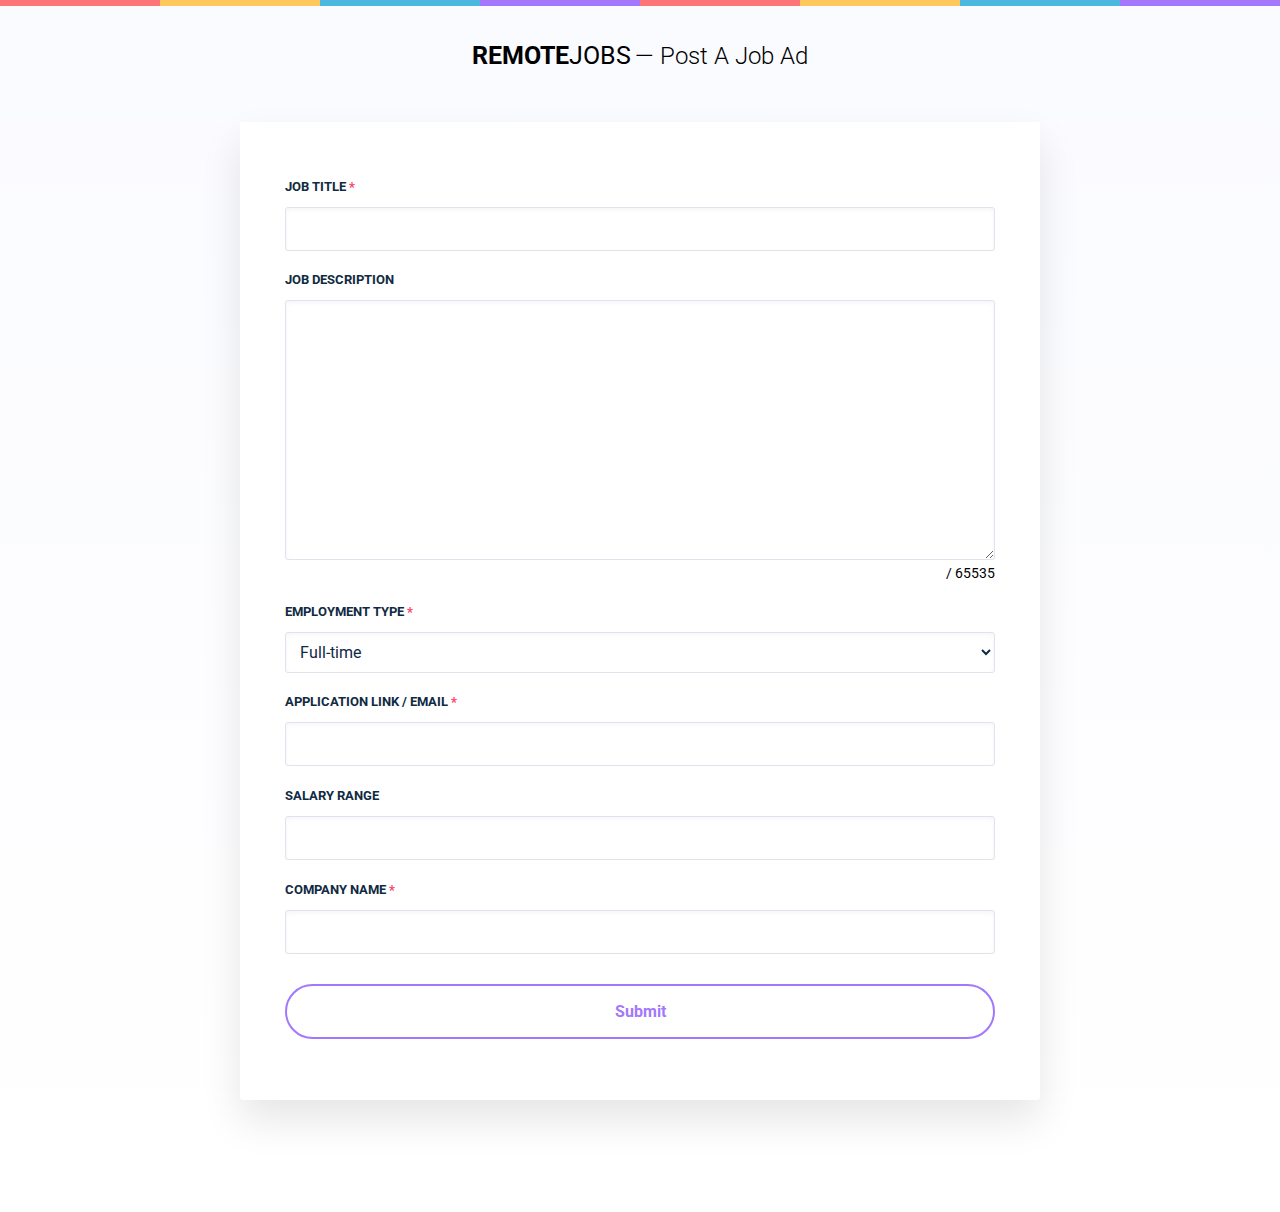
<file: postajob.html>
<!DOCTYPE html>
<html lang="en">
<head>
<meta charset="UTF-8">
<meta name="viewport" content="width=device-width, initial-scale=1">
<title>RemoteJobs</title>
<link href='https://fonts.googleapis.com/css?family=Roboto:300,400,700' rel='stylesheet' type='text/css'>
<link href='style.css' rel='stylesheet' type='text/css'>
</head>
<body>
<div class="border"></div>
<div class="submit_header">
	<div class="logo">
		<h1>Remote<span>Jobs</span></h1>
		<h2>Post A Job Ad</h2>
	</div>
</div>
<form id="submit-form" class="submit-form">
	<div class="field">
		<label class="field-label" for="name"><span>Job Title <span class="required-star">*</span></span></label>
		<input class="form-input" type="text" id="job-title" name="job-title">
	</div>
	<div class="field">
		<label class="field-label" for="job-description"><span>Job Description</span></label>
		<textarea class="form-input" id="job-description" name="job-description" rows="10" cols="50" maxlength="65535" oninput="countCharacters(this)"></textarea>
		<span id="char-counter"><span id="char-count"></span> / 65535</span>
	</div>
	<div class="field">
		<label class="field-label" for="employment-type"><span>Employment Type <span class="required-star">*</span></span></label>
		<select class="form-input" name="employment-type" id="employment-type" required>
			<option value="full-time">Full-time</option>
			<option value="part-time">Part-time</option>
			<option value="freelance">Freelance</option>
			<option value="contract">Contract</option>
		</select>
	</div>
	<div class="field">
		<label class="field-label" for="application-link"><span>Application Link / Email <span class="required-star">*</span></span></label>
		<input class="form-input" type="text" id="application-link" name="application-link">
	</div>
	<div class="field">
		<label class="field-label" for="salary-range"><span>Salary Range</span></label>
		<input class="form-input" type="text" id="salary-range" name="salary-range">
	</div>
	<div class="field">
		<label class="field-label" for="company-name"><span>Company Name <span class="required-star">*</span></span></label>
		<input class="form-input" type="text" id="company-name" name="company-name">
	</div>
	<div class="field">
		<input id="submit-btn" class="button full-btn" type="submit" />
	</div>
</form>
<div id="modal-overlay">
</div>
<div id="submitted-modal" class="modal">
	<h2>Your Job Ad Has Been Submitted</h2>
	<a class="button full-btn">Return Home</a><a class="button full-btn">Create Another</a>
</div>
<script>
var loginUser, loginToken = getCookie('token');
if(loginToken != null){
	loginUser = getCookie('user');
}

document.getElementById('submit-form').onsubmit = function(evt){
	evt.preventDefault();

	var data = {
		title: document.getElementById('job-title').value  + '¶' + document.getElementById('salary-range').value  + '¶' + document.getElementById('company-name').value,
		body: document.getElementById('application-link').value + '\n' + document.getElementById('job-description').value
	}
	var xhr = new XMLHttpRequest();

	xhr.addEventListener("readystatechange", function() {
		if(this.readyState === 4) {
			console.log("Added Issues:" + this.status);
			var addedItem = JSON.parse(this.responseText);
			var labels = [document.getElementById('employment-type').value];
			var xhr = new XMLHttpRequest();

			xhr.addEventListener("readystatechange", function() {
				if(this.readyState === 4){
					console.log("Added Labels:" + this.status);
					//document.getElementById('input-title').value = "";
					//document.getElementById('input-body').value = "";
					//fadeCenteredMessage('Your suggestion has been submitted', 'green');
				}
			});

			xhr.open("POST", "https://zeit.fuwuqi59.now.sh/git-addlabels?issuenum=" + addedItem.number + '&labels=' + JSON.stringify(labels));
			xhr.send();
		}
	});

	xhr.open("POST", "https://api.github.com/repos/fuwuqi59/testtitle/issues");
	xhr.setRequestHeader("Authorization", "token " + loginToken);
	xhr.send(JSON.stringify(data));
}

function countCharacters(el){
	document.getElementById("char-count").innerHTML = el.value.length;
}
function showModal(modal) {
	document.getElementById(modal).classList.add('show')
	const scrollY = document.documentElement.style.getPropertyValue('--scroll-y');
	const body = document.body;
	body.style.position = 'fixed';
	body.style.top = `-${scrollY}`;
};
function closeModal(modal){
	const body = document.body;
	const scrollY = body.style.top;
	body.style.position = '';
	body.style.top = '';
	window.scrollTo(0, parseInt(scrollY || '0') * -1);
	document.getElementById(modal).classList.remove('show');
}
window.onscroll = function() {
  document.documentElement.style.setProperty('--scroll-y', `${window.scrollY}px`);
};

function setCookie(name,value,days) {
    var expires = "";
    if (days) {
        var date = new Date();
        date.setTime(date.getTime() + (days*24*60*60*1000));
        expires = "; expires=" + date.toUTCString();
    }
    document.cookie = name + "=" + (value || "")  + expires + "; path=/";
}
function getCookie(name) {
    var nameEQ = name + "=";
    var ca = document.cookie.split(';');
    for(var i=0;i < ca.length;i++) {
        var c = ca[i];
        while (c.charAt(0)==' ') c = c.substring(1,c.length);
        if (c.indexOf(nameEQ) == 0) return c.substring(nameEQ.length,c.length);
    }
    return null;
}
function eraseCookie(name) {   
    document.cookie = name+'=; Max-Age=-99999999;';
}
function getUrlParameter(name) {
    name = name.replace(/[\[]/, '\\[').replace(/[\]]/, '\\]');
    var regex = new RegExp('[\\?&]' + name + '=([^&#]*)');
    var results = regex.exec(location.search);
    return results === null ? '' : decodeURIComponent(results[1].replace(/\+/g, ' '));
}
</script>
</body>
</html>
</file>
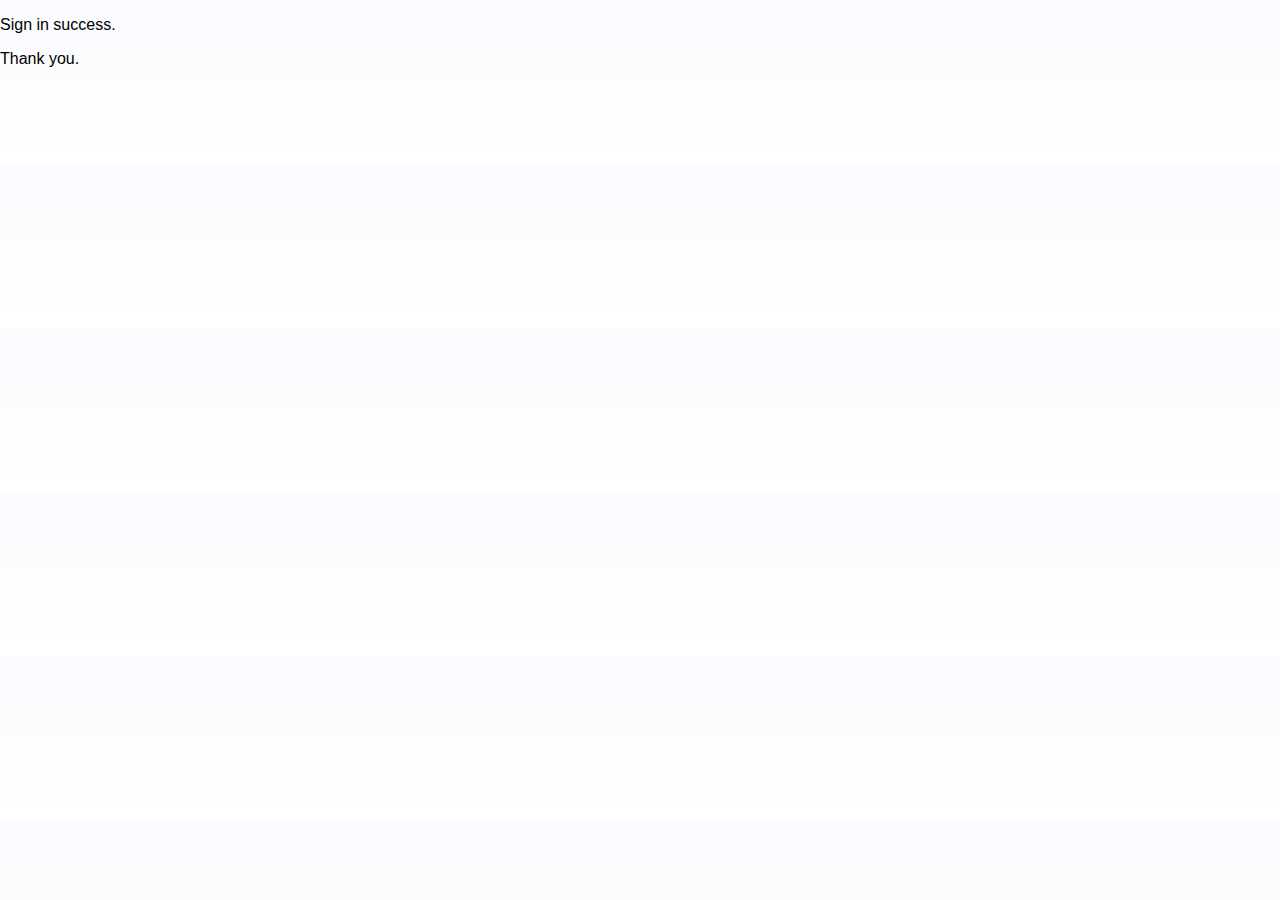
<file: signin.html>
<!DOCTYPE html>
<html lang="en">
<head>
<meta charset="UTF-8">
<meta name="viewport" content="width=device-width">
<link rel="stylesheet" type="text/css" href="style.css">
<title>Test LocalJokes</title>
</head>
<body>
<div id="signin-success">
	<p>Sign in success.</p>
	<p>Thank you.</p>
</div>
<script>
var token = getUrlParameter('token');
if(token != ''){
	setCookie('token', token, 7);
	getRequestWithToken("https://api.github.com/user", token, function(readyState, status, responseText){
			if(status == 200 && readyState === 4){
				userData = JSON.parse(responseText);
				setCookie('user', userData.login, 7);
				window.close('','_parent','');
			}
	});
} else {

}
function getRequestWithToken(url, token, callback){
	var xhr = new XMLHttpRequest();

	xhr.addEventListener("readystatechange", function() {
		callback(this.readyState, this.status, this.responseText);
	});

	xhr.open("GET", url);
	xhr.setRequestHeader("Authorization", "token " + token);
	xhr.send();
}
function getUrlParameter(name) {
    name = name.replace(/[\[]/, '\\[').replace(/[\]]/, '\\]');
    var regex = new RegExp('[\\?&]' + name + '=([^&#]*)');
    var results = regex.exec(location.search);
    return results === null ? '' : decodeURIComponent(results[1].replace(/\+/g, ' '));
}
function setCookie(name,value,days) {
    var expires = "";
    if (days) {
        var date = new Date();
        date.setTime(date.getTime() + (days*24*60*60*1000));
        expires = "; expires=" + date.toUTCString();
    }
    document.cookie = name + "=" + (value || "")  + expires + "; path=/";
}
function getCookie(name) {
    var nameEQ = name + "=";
    var ca = document.cookie.split(';');
    for(var i=0;i < ca.length;i++) {
        var c = ca[i];
        while (c.charAt(0)==' ') c = c.substring(1,c.length);
        if (c.indexOf(nameEQ) == 0) return c.substring(nameEQ.length,c.length);
    }
    return null;
}
function eraseCookie(name) {   
    document.cookie = name+'=; Max-Age=-99999999;';
}
</script>
</body>
</html>
</file>
<file: style.css>
* {
	box-sizing: border-box;
}
body{
	width: 100%;
	font-family: "Roboto", sans-serif;
	margin : 0px;
	padding-bottom: 5em;
	background: linear-gradient( 180deg, rgba(0, 41, 255, 0.02) 0%, rgba(0, 41, 255, 0) 100% );
}
.border{
	height: 6px;
	border:0;
	background-color: #fd7576;
	background-image: linear-gradient(to right, #fd7576, #fd7576 25%, #fec85d 25%, #fec85d 50%, #4db8de 50%, #4db8de 75%, #a378fc 75%, #a378fc 100%, #a378fc 100%);
	-webkit-background-size: 50% 100%;
	-moz-background-size: 50% 100%;
	background-size: 50% 100%; 
	
}

#menuToggle
{
	display: block;
	position: absolute;
	top: 30px;
	right: 30px;
	
	z-index: 1;
	
	-webkit-user-select: none;
	-moz-user-select: none;
	-ms-user-select: none;
	user-select: none;
}

#menuToggle input
{
	display: block;
	width: 40px;
	height: 32px;
	position: absolute;
	top: -7px;
	left: -5px;
	
	cursor: pointer;
	
	opacity: 0; /* hide this */
	z-index: 12; /* and place it over the hamburger */
	
	-webkit-touch-callout: none;
}

/*
 * Just a quick hamburger
 */
#menuToggle span
{
	display: block;
	width: 33px;
	height: 4px;
	margin-bottom: 5px;
	position: relative;
	
	background: #000;
	border-radius: 3px;
	
	z-index: 11;
	
	-webkit-transform-origin: 4px 0px;
	transform-origin: 4px 0px;
	-webkit-transition: background 0.5s cubic-bezier(0.77,0.2,0.05,1.0), opacity 0.55s ease, -webkit-transform 0.5s cubic-bezier(0.77,0.2,0.05,1.0);
	transition: background 0.5s cubic-bezier(0.77,0.2,0.05,1.0), opacity 0.55s ease, -webkit-transform 0.5s cubic-bezier(0.77,0.2,0.05,1.0);
	transition: transform 0.5s cubic-bezier(0.77,0.2,0.05,1.0), background 0.5s cubic-bezier(0.77,0.2,0.05,1.0), opacity 0.55s ease;
	transition: transform 0.5s cubic-bezier(0.77,0.2,0.05,1.0), background 0.5s cubic-bezier(0.77,0.2,0.05,1.0), opacity 0.55s ease, -webkit-transform 0.5s cubic-bezier(0.77,0.2,0.05,1.0);
}

#menuToggle span:first-child
{
	-webkit-transform-origin: 0% 0%;
	transform-origin: 0% 0%;
}

#menuToggle span:nth-last-child(2)
{
	-webkit-transform-origin: 0% 100%;
	transform-origin: 0% 100%;
}

/* 
 * Transform all the slices of hamburger
 * into a crossmark.
 */
#menuToggle input:checked ~ span
{
	opacity: 1;
	-webkit-transform: rotate(45deg) translate(-2px, -1px);
	transform: rotate(45deg) translate(-2px, -1px);
}

/*
 * But let's hide the middle one.
 */
#menuToggle input:checked ~ span:nth-last-child(3)
{
	opacity: 0;
	-webkit-transform: rotate(0deg) scale(0.2, 0.2);
	transform: rotate(0deg) scale(0.2, 0.2);
}

/*
 * Ohyeah and the last one should go the other direction
 */
#menuToggle input:checked ~ span:nth-last-child(2)
{
	opacity: 1;
	-webkit-transform: rotate(-45deg) translate(0, -1px);
	transform: rotate(-45deg) translate(0, -1px);
}

/*
 * Make this absolute positioned
 * at the top left of the screen
 */
#menu
{
	position: absolute;
	width: 300px;
	padding: 50px;
	padding-top: 125px;
	margin: 0;
	right: -100px; top: -30px;
	
	background: #fff;
	-webkit-font-smoothing: antialiased;
	/* to stop flickering of text in safari */
	
	-webkit-transform-origin: 0% 0%;
	
	transform-origin: 0% 0%;
	-webkit-transform: translate(100%, 0);
	transform: translate(100%, 0);
	
	-webkit-transition: -webkit-transform 0.5s cubic-bezier(0.77,0.2,0.05,1.0);
	
	transition: -webkit-transform 0.5s cubic-bezier(0.77,0.2,0.05,1.0);
	
	transition: transform 0.5s cubic-bezier(0.77,0.2,0.05,1.0);
	
	transition: transform 0.5s cubic-bezier(0.77,0.2,0.05,1.0), -webkit-transform 0.5s cubic-bezier(0.77,0.2,0.05,1.0);
	box-shadow: 0px 2px 40px 0 rgba(0,0,0,0.1);
	z-index: 10;
}

#menu a
{
	display:block;
	padding: 10px 0;
	font-size: 22px;
	color: black;
	text-decoration: none;
}

/*
 * And let's fade it in from the left
 */
#menuToggle input:checked ~ #menu
{
	-webkit-transform: scale(1.0, 1.0);
	transform: scale(1.0, 1.0);
	opacity: 1;
}

#app{
	width:750px;
	max-width: 90%;
	margin: 0 auto;
}
.main_header, .submit_header{
	margin: 1em 0 0;
}
.logo{
	display: block;
	text-align: center;
}
.logo h1{
	display:inline-block;
	margin: 0 auto;
	text-transform: uppercase;
	font-size: 1.54em;
}
.logo h1 span{
	font-weight: 400;
}
.logo h2{
	display: inline-block;
	font-weight: 300;
}
.logo h2:before{
	content: " —   ";
}

.main_header .logo h1{
	float: left;
	margin: 0 0 0 1em;
	text-transform: uppercase;
	padding-top: .2em;
	color :#34324b;
}

.nav{
	float:right;
	padding-top: .7em;
}
.nav a {
	color: #74718f;
	margin-left: 1em;
	text-decoration: none;
	font-weight: 550;
}
.current{
	color: #34324b;
	font-weight: 700;
	
}
#listing{
	display:inline-block;
	width: 100%;
	position: relative;
	margin: 50px auto 0;
}
#timeline:after {
	content: "";
	width: 1px;
	background: 1px #e6e7e9;
	height: 90%;
	position: absolute;
	top: 3em;
	left: 3em;
	z-index: 0; 
}
#listing .list-item{
	background-color: white;
	border: 1px solid #e6e7e9;
	border-radius: 0.3em;
	padding: 1em;
	margin-bottom: 1em;
	position: relative;
	display: flex;
	width: 100%;
	transition: all .3s ease-in-out;
	text-decoration: none;
}
.list-item:hover{
	cursor: pointer;
	box-shadow: 0px 2px 40px 0 rgba(0,0,0,0.1);

}
.info,.job_type{
	vertical-align: middle;
	font-size: 0.9em;
	color: #74718f;
}
.info{
	line-height: 1.25;
	width: 640px;
	padding-left: 25px;
}
.job_title{
	font-weight: 700;
	font-size: 1.5em;
	color: #34324b;
}
.job_info{
	color:#74718f;
	display: block;
	font-size: 1.2em;
}
.job_info span{
	margin: 0 .75em;
}
.job_info span:first-child{
	margin: 0 .75em 0 0;
}
.job_type{
	text-transform: uppercase;
	font-weight: 700;
	font-size: 0.75em;
	position: relative;
	white-space: nowrap;
	padding-top: .6em;
	width: 100px;
}
.job_type:before{
	content: " ";
	background-color: #fd7576;
	width:10px;
	height: 10px;
	border-radius: 100%;
	position: absolute;
	left:-20px;
	top:9px;
}
.full_time{
	color: #fd7576;

}
.full_time:before{
	background-color:#fd7576;
}
.part_time{
	color: #fec85d;

}
.part_time:before{
	background-color:#fec85d;
}
.freelance{
	color: #4db8de;

}
.freelance:before{
	background-color:#4db8de;
}
.contract{
	color: #a378fc;

}
.contract:before{
	background-color:#a378fc;
}
.date{
	display: inline-block; 
	padding: 1em 0;
	width: 100px;
	background-color: white;
	border: 1px solid #e6e7e9;
	border-radius: 3em;
	font-weight: 700;
	font-size: .75em;
	text-align: center;
	z-index: 2;
	position: relative;
	margin : 1em 0 2em 0;
	color: #34324b;
}
.load_more{
	text-align: center;
}
.button{
	border : 2px solid #a378fc;
	outline: none;
	padding: 1em 3.5em;
	text-align: center;
	background: transparent;
	border-radius: 3em;
	color: #a378fc;
	transition:all .3s ease-in-out;
	cursor: pointer;
}
.button:hover{
	background-color: #a378fc;
	color: white;
}
.full-btn{
	display:block;
	margin: 1em auto;
}

.field {
	position:relative;
	padding: 0.3em;
}
.field-label {
	font-weight: 700;
	color: #102a43;
	line-height: 35px;
	line-height: 2.5rem;
	font-size: 1em;
	font-size: 0.8rem;
	text-transform: uppercase;
}
#submit-btn {
	width: 100%;
	font-weight: 700;
	font-family: "Roboto", sans-serif;
	font-size: 1em;
	margin-top: 1.3em;
}
.submit-form {
	width: 95%;
	max-width: 800px;
	margin: 2em auto;
	background-color: #ffffff;
	padding-top: 40px;
	padding-right: 40px;
	padding-bottom: 40px;
	padding-left: 40px;
	box-shadow: 0 20px 40px rgba(0, 0, 0, 0.1);
	border-radius: 3px;
	overflow: hidden;
}

.required-star {
	color: #fc4366;
}

.form-input {
	position:relative;
	display: block;
	width: 100%;
	padding: 9px 10px;
	border: 1px solid #e1e2eb;
	background-color: #fff;
	color: #102a43;
	caret-color: #829ab1;
	box-sizing: border-box;
	font-family: "Roboto", sans-serif;
	font-size: 1em;
	line-height: 150%;
	box-shadow: inset 0 2px 4px 0 rgba(206, 209, 224, 0.2);
	border-radius: 3px;
}
#char-counter{
	display:block;
	text-align:right;
	font-size: 0.9em;
	margin-top: 5px;
}
#salary-range{
	padding: 9px 70px 9px 40px;
}
.supp-labels{
	position: absolute;
	font-size: 1em;
	color: #333;
}
#supp-usd{
	left: 13px;
	bottom: 18px;
}
#supp-month{
	right: 10px;
	bottom: 18px;
}

#modal-overlay{
	display:none;
	position:fixed;
	top:0; bottom:0; left: 0; right: 0;
	background: rgba(0,0,0,0.3);
	text-align: center;
	z-index: 20;
}
#modal-overlay.show{
	display:block;
}
.modal {
	visibility: hidden;
	position:fixed;
	width: 95%;
	max-width: 500px;
	min-height: 500px;
	background-color: #fff;
	margin: 5% auto;
	padding: 40px 25px;
	border-radius: 10px;
	box-shadow: 0px 0px 30px #999;
	top: 0; bottom: 0; left: 0; right: 0;
	z-index: 21;
    transform: translateY(20%);
	opacity: 0;
	transition: transform 0.3s;
}
.modal-close{
	position:absolute;
	top: 0; right: 0;
	color: #000;
	font-size: 2.5em;
	padding: 0 10px 0;
	cursor:pointer;
}
.modal.show{
	visibility: visible;
	opacity: 1;
	transform: translateY(0);
}
.modal h2{
	color: #000;
	text-align:center;
}
#submitted-modal{
	height: 350px;
	min-height: 0;
}
#submitted-modal h2{
	margin-bottom: 2em;
}

@media only screen and (max-width: 768px){
	.main_header{
		margin: 1.5em 0 0;
	}
	.main_header .logo{
		display: block;
		text-align: center;
	}
	.main_header .logo h1{
		float: none;
		margin: 0 auto;
		text-transform: uppercase;
		font-size: 1.3em;
	}
	.nav{
		float:none;
		text-align: center;

	}
	.nav a {
		margin: 0 .5em;
		text-decoration: none;
	}
}
</file>
